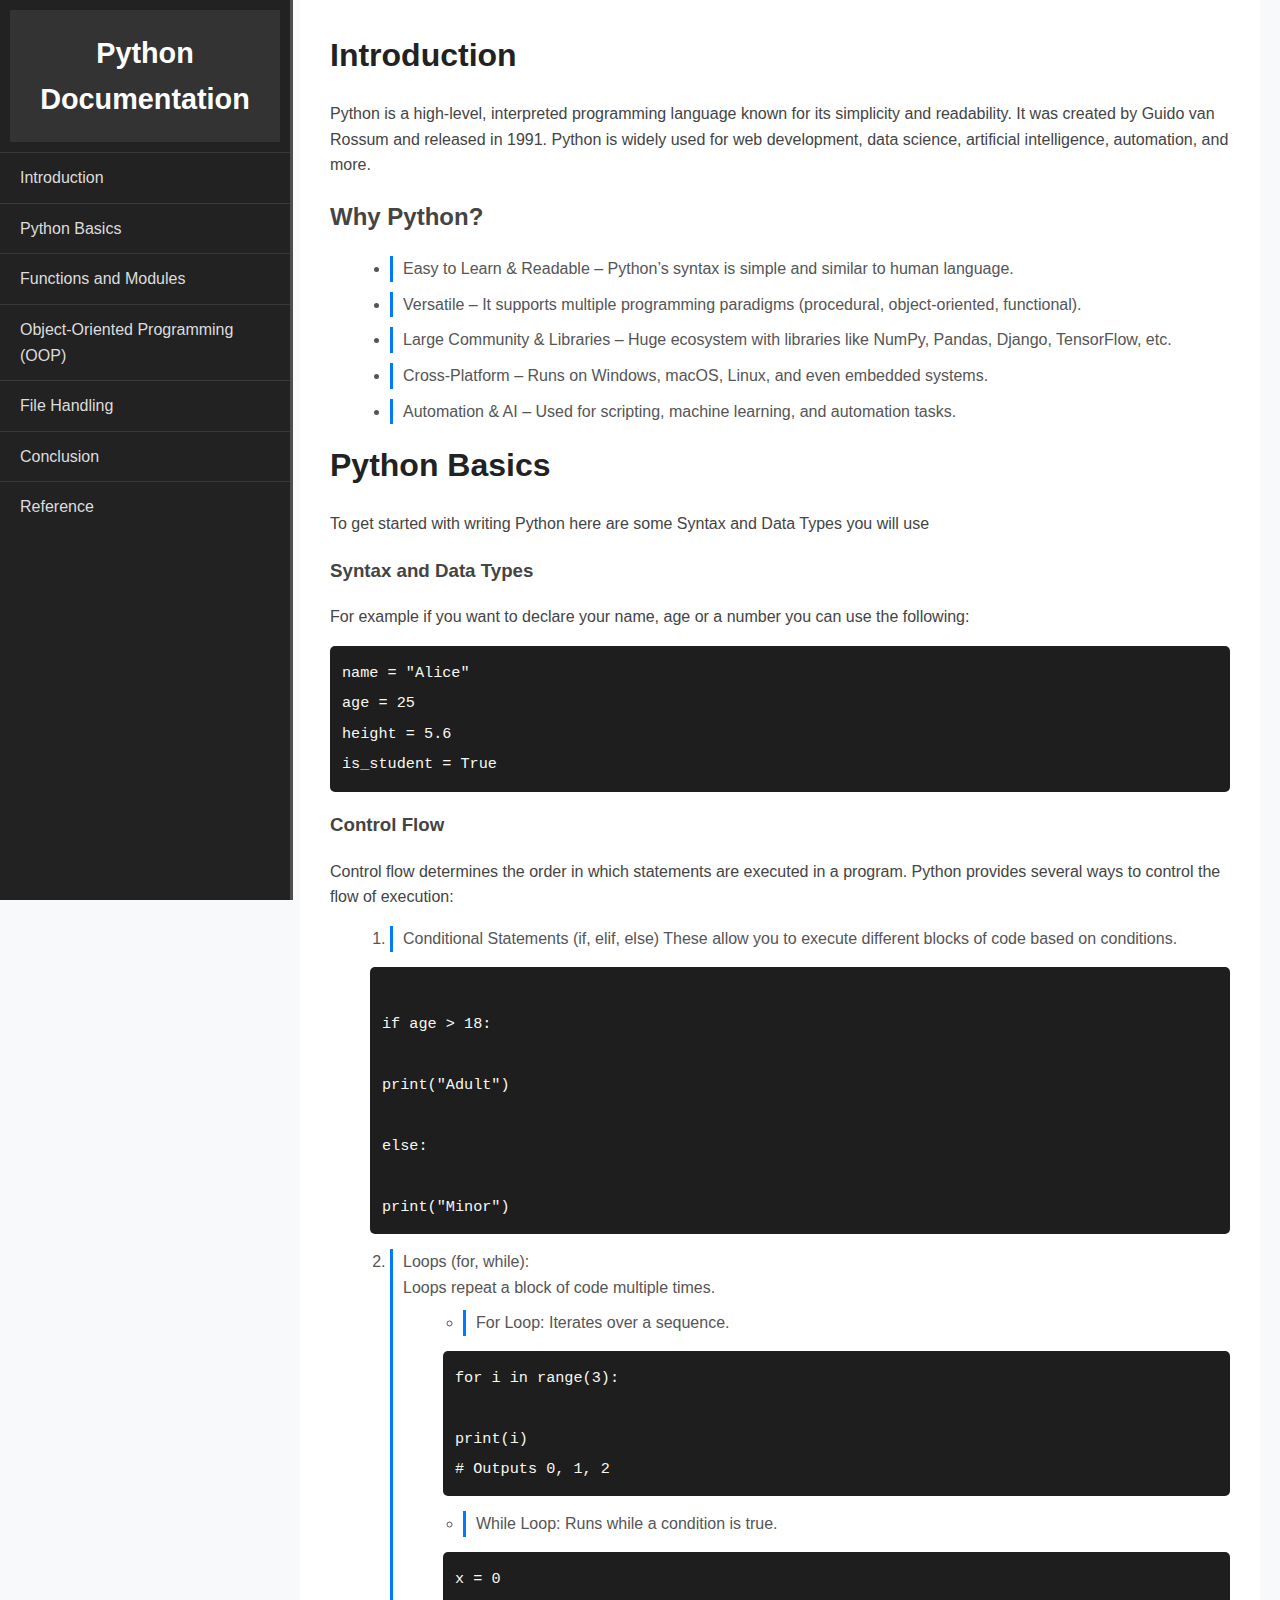
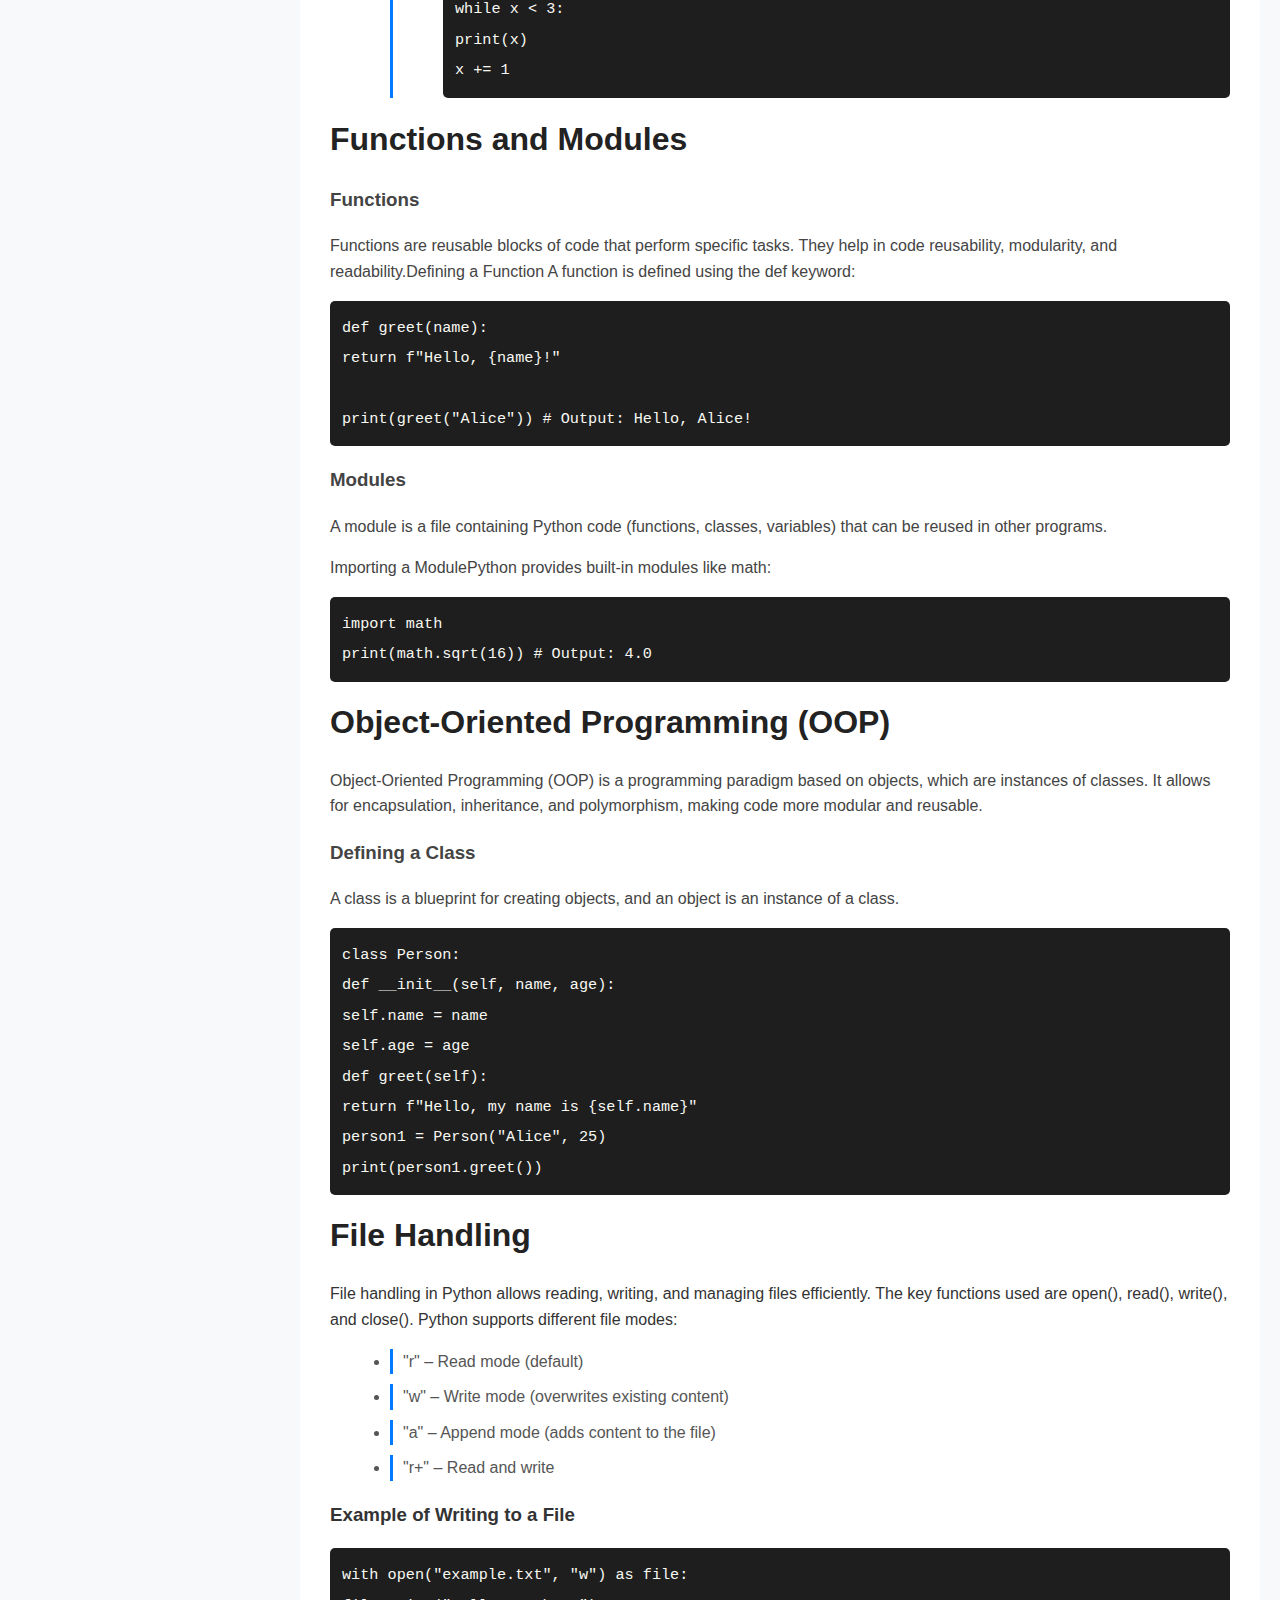
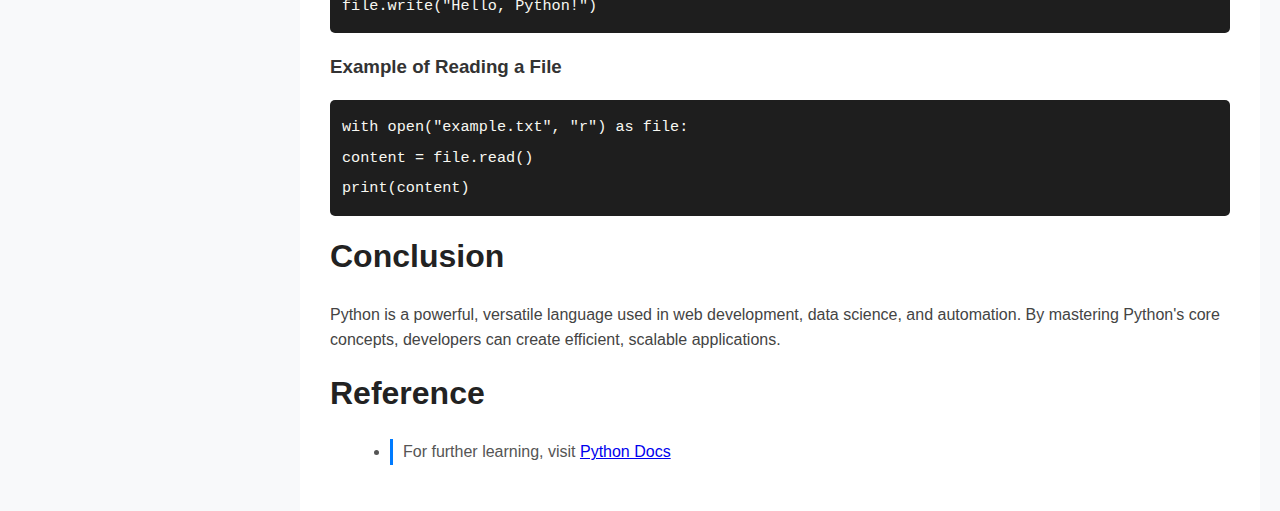
<file: index.html>
<DOCTYPE html>
  <html lang="en">
    <head>
      <meta charset="UTF-8">
    <meta name="viewport" content="width=device-width, initial-scale=1.0">
    <title>Technical Documentation Page</title>
    <link rel="stylesheet" href="styles.css">
    </head>
    <body>
      <nav id="navbar">
        <header>Python Documentation</header>
        <ul>
          <li><a class="nav-link" href="#Introduction">Introduction</a>
          </li>
          <li><a class="nav-link" href="#Python_Basics">Python Basics</a>
          </li>
          <li><a class="nav-link" href="#Functions_and_Modules">Functions and Modules</a>
          </li>
          <li><a class="nav-link" href="#Object-Oriented_Programming_(OOP)">Object-Oriented Programming (OOP)</a>
          </li>
          <li><a class="nav-link" href="#File_Handling">File Handling</a>
          </li>
          <li><a class="nav-link" href="#Conclusion">Conclusion</a>
          </li>
          <li><a class="nav-link" href="#Reference">Reference</a>
          </li>
        </ul>
      </nav>
      <main id="main-doc">
        <section class="main-section" id="Introduction">
          <header>Introduction</header>
          <article>
            <p>Python is a high-level, interpreted programming language known for its simplicity and readability. It was created by Guido van Rossum and released in 1991. Python is widely used for web development, data science, artificial intelligence, automation, and more.
</p>
            <h2>Why Python?</h2>
            <ul>
              <li><span>Easy to Learn & Readable</span> – Python’s syntax is simple and similar to human language.</li>
              <li><span>Versatile </span>– It supports multiple programming paradigms (procedural, object-oriented, functional).</li>
              <li><span>Large Community & Libraries </span>– Huge ecosystem with libraries like NumPy, Pandas, Django, TensorFlow, etc.</li>
              <li><span>Cross-Platform </span>– Runs on Windows, macOS, Linux, and even embedded systems.</li>
              <li><span>Automation & AI </span>– Used for scripting, machine learning, and automation tasks.</li>
            </ul>
          </article>
        </section>
        <section class="main-section" id="Python_Basics">
          <header>Python Basics</header>
          <article>
          <p>To get started with writing Python here are some Syntax and Data Types you will use</p>
          <h3>Syntax and Data Types
          </h3>
          <p>For example if you want to declare your name, age or a number you can use the following:</p>
          <code>name = "Alice"
age = 25
height = 5.6
is_student = True</code>
<h3>Control Flow</h3>
<p>Control flow determines the order in which statements are executed in a program. Python provides several ways to control the flow of execution:</p>
<ol>
  <li>Conditional Statements (if, elif, else)
These allow you to execute different blocks of code based on conditions.</li>
<code>
if age > 18:<br>
    print("Adult")<br>
else:<br>
    print("Minor")<br></code>
    <li>Loops (for, while):<br>
Loops repeat a block of code multiple times.<ul>
  <li>For Loop: Iterates over a sequence.</li>
  <code>for i in range(3):<br>
    print(i)<br>  # Outputs 0, 1, 2</code>
    <li>While Loop: Runs while a condition is true.</li>
    <code>x = 0
while x < 3:
    print(x)
    x += 1</code></ul></li>
       </ol>
        </article>
        </section>
        <section class="main-section" id="Functions_and_Modules">
          <header>Functions and Modules</header>
          <article>
          <h3>Functions</h3>
          <p>Functions are reusable blocks of code that perform specific tasks. They help in code reusability, modularity, and readability.<span>Defining a Function
A function is defined using the def keyword:</span></p>
<code>def greet(name):
    return f"Hello, {name}!"

print(greet("Alice"))  # Output: Hello, Alice!</code>
          <h3>Modules</h3>
          <p>A module is a file containing Python code (functions, classes, variables) that can be reused in other programs.</p>
          <p><span>Importing a Module</span>Python provides built-in modules like math:</p>
          <code>import math
print(math.sqrt(16))  # Output: 4.0</code>
        </article>
        </section>
        <section class="main-section" id="Object-Oriented_Programming_(OOP)">
          <header>Object-Oriented Programming (OOP)</header>
          <article>
          <p>Object-Oriented Programming (OOP) is a programming paradigm based on objects, which are instances of classes. It allows for encapsulation, inheritance, and polymorphism, making code more modular and reusable.</p>
          <h3> Defining a Class</h3>
          <p>A class is a blueprint for creating objects, and an object is an instance of a class.</p>
          <code>class Person:
                def __init__(self, name, age):
                self.name = name
                 self.age = age
                def greet(self):
                return f"Hello, my name is {self.name}"
                person1 = Person("Alice", 25)
                print(person1.greet())</code>
        </section>
        <section class="main-section" id="File_Handling">
          <header>File Handling</header>
          <p>File handling in Python allows reading, writing, and managing files efficiently. The key functions used are open(), read(), write(), and close(). Python supports different file modes:</p>
          <ul>
            <li>
              "r" – Read mode (default)
            </li>
            <li>
              "w" – Write mode (overwrites existing content)
            </li>
            <li>
              "a" – Append mode (adds content to the file)
            </li>
            <li>
              "r+" – Read and write
            </li>
          </ul>
          <h3>Example of Writing to a File</h3>
          <code>with open("example.txt", "w") as file:
    file.write("Hello, Python!")</code>
          <h3>Example of Reading a File</h3>
          <code>with open("example.txt", "r") as file:
    content = file.read()
    print(content)</code>
    </article>
        </section>
        <section class="main-section" id="Conclusion">
          <header>Conclusion</header>
          <article>
          Python is a powerful, versatile language used in web development, data science, and automation. By mastering Python's core concepts, developers can create efficient, scalable applications.
          </article>
          </section>
          <section class="main-section" id="Reference">
            <header>Reference</header>
            <article>
              <ul>
                <li>For further learning, visit <a href="https://docs.python.org/3/">Python Docs</a></li>
              </ul>
            </article>
          </section>
      </main>
    </body>
    </html>
</file>
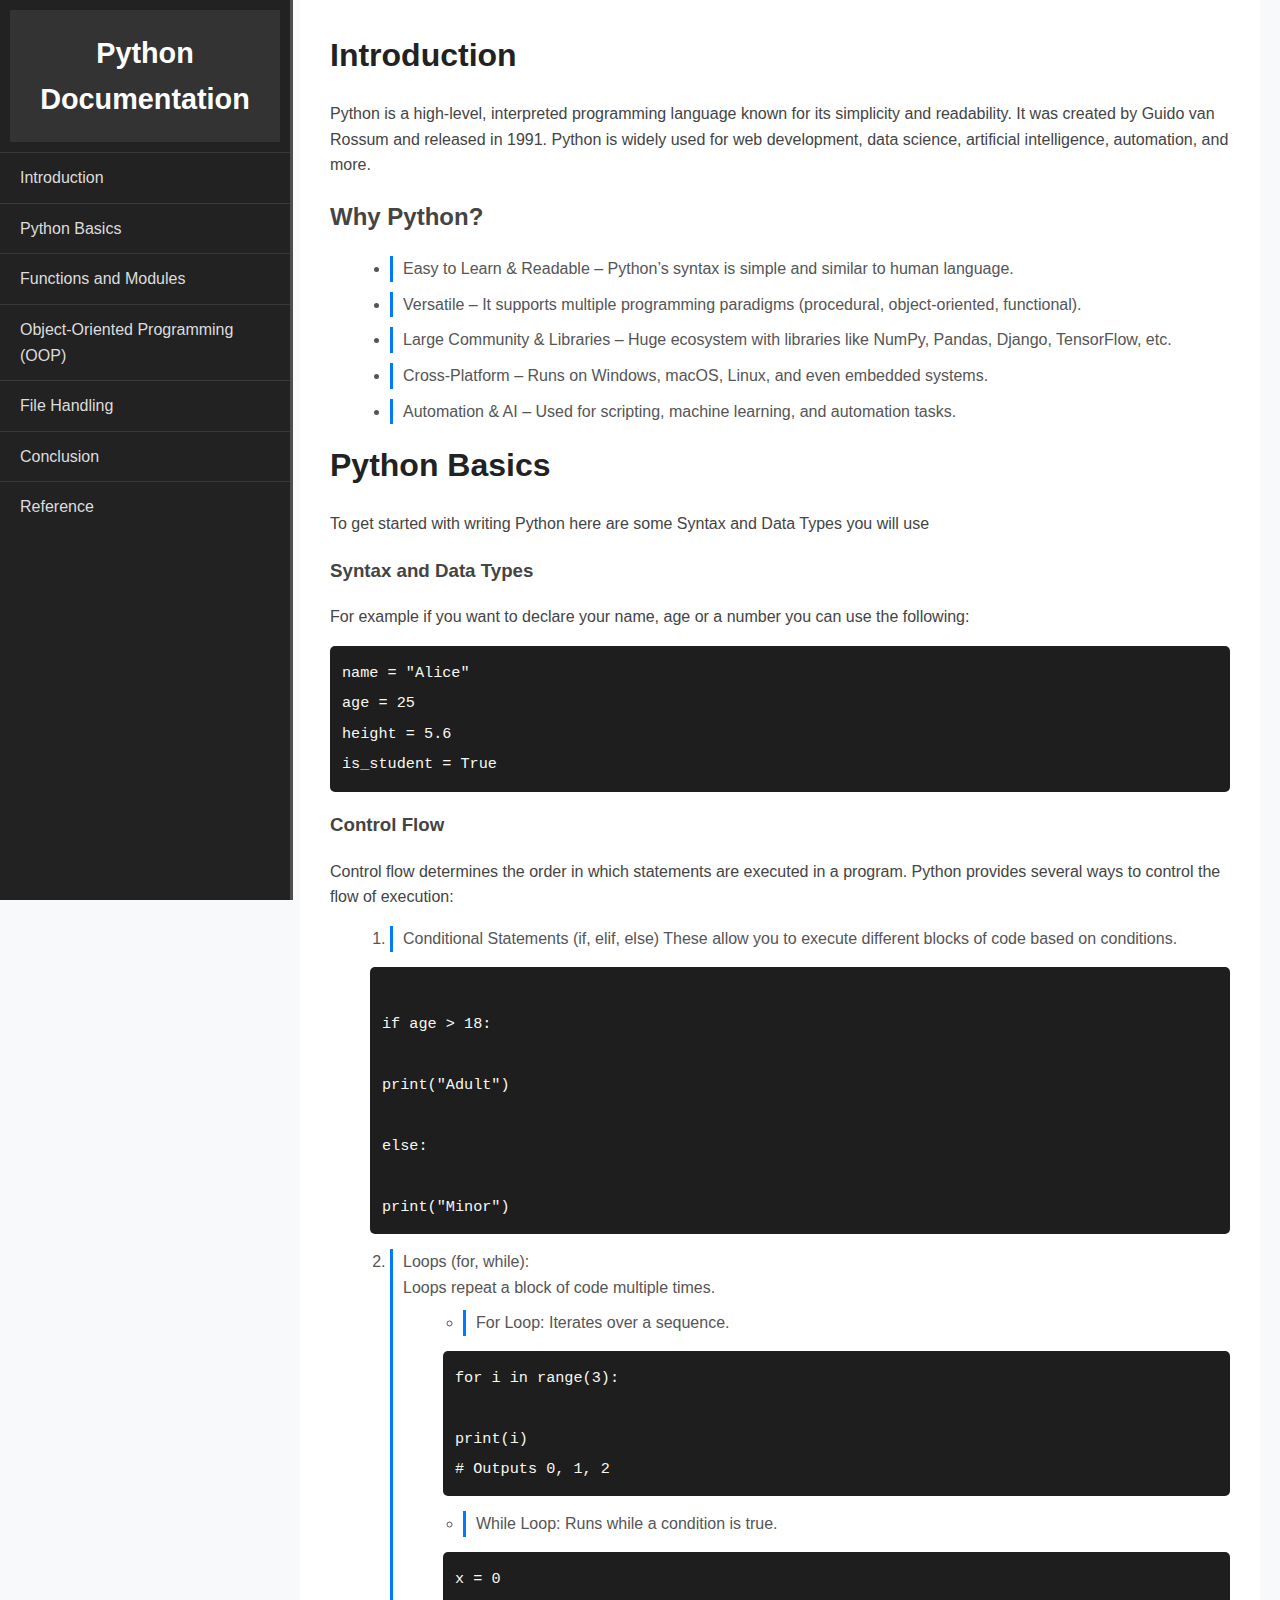
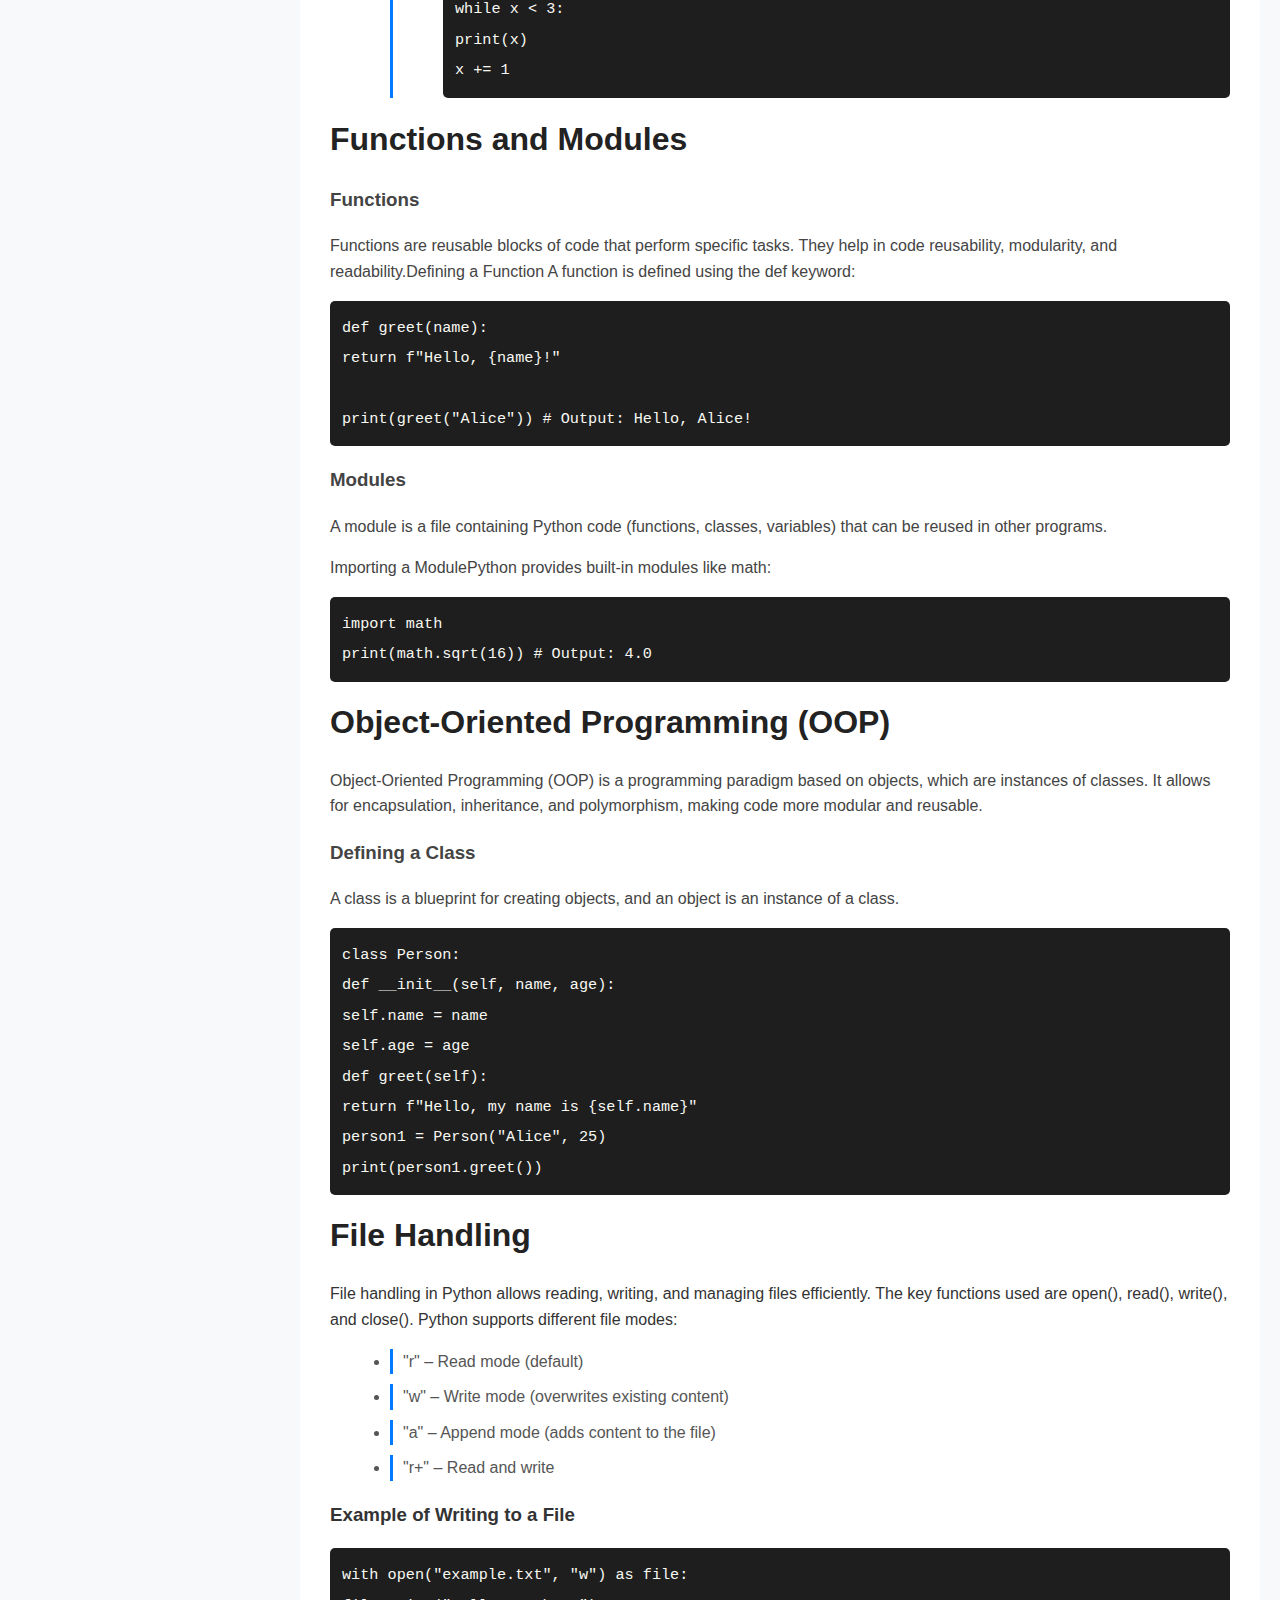
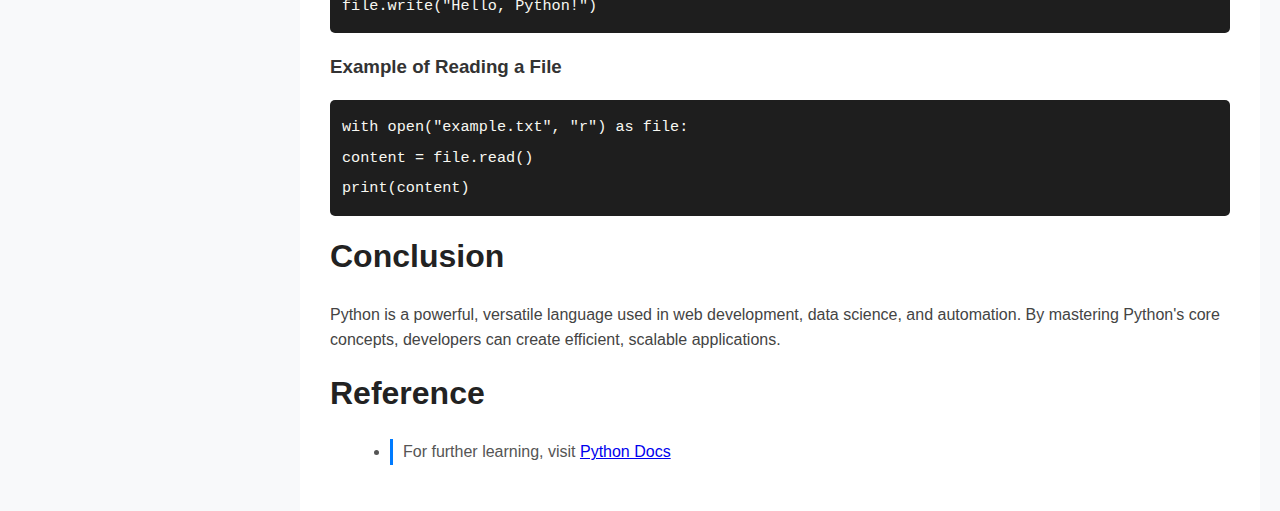
<file: Technical Documentation Page.html>
<DOCTYPE html>
  <html lang="en">
    <head>
      <meta charset="UTF-8">
    <meta name="viewport" content="width=device-width, initial-scale=1.0">
    <title>Technical Documentation Page</title>
    <link rel="stylesheet" href="styles.css">
    </head>
    <body>
      <nav id="navbar">
        <header>Python Documentation</header>
        <ul>
          <li><a class="nav-link" href="#Introduction">Introduction</a>
          </li>
          <li><a class="nav-link" href="#Python_Basics">Python Basics</a>
          </li>
          <li><a class="nav-link" href="#Functions_and_Modules">Functions and Modules</a>
          </li>
          <li><a class="nav-link" href="#Object-Oriented_Programming_(OOP)">Object-Oriented Programming (OOP)</a>
          </li>
          <li><a class="nav-link" href="#File_Handling">File Handling</a>
          </li>
          <li><a class="nav-link" href="#Conclusion">Conclusion</a>
          </li>
          <li><a class="nav-link" href="#Reference">Reference</a>
          </li>
        </ul>
      </nav>
      <main id="main-doc">
        <section class="main-section" id="Introduction">
          <header>Introduction</header>
          <article>
            <p>Python is a high-level, interpreted programming language known for its simplicity and readability. It was created by Guido van Rossum and released in 1991. Python is widely used for web development, data science, artificial intelligence, automation, and more.
</p>
            <h2>Why Python?</h2>
            <ul>
              <li><span>Easy to Learn & Readable</span> – Python’s syntax is simple and similar to human language.</li>
              <li><span>Versatile </span>– It supports multiple programming paradigms (procedural, object-oriented, functional).</li>
              <li><span>Large Community & Libraries </span>– Huge ecosystem with libraries like NumPy, Pandas, Django, TensorFlow, etc.</li>
              <li><span>Cross-Platform </span>– Runs on Windows, macOS, Linux, and even embedded systems.</li>
              <li><span>Automation & AI </span>– Used for scripting, machine learning, and automation tasks.</li>
            </ul>
          </article>
        </section>
        <section class="main-section" id="Python_Basics">
          <header>Python Basics</header>
          <article>
          <p>To get started with writing Python here are some Syntax and Data Types you will use</p>
          <h3>Syntax and Data Types
          </h3>
          <p>For example if you want to declare your name, age or a number you can use the following:</p>
          <code>name = "Alice"
age = 25
height = 5.6
is_student = True</code>
<h3>Control Flow</h3>
<p>Control flow determines the order in which statements are executed in a program. Python provides several ways to control the flow of execution:</p>
<ol>
  <li>Conditional Statements (if, elif, else)
These allow you to execute different blocks of code based on conditions.</li>
<code>
if age > 18:<br>
    print("Adult")<br>
else:<br>
    print("Minor")<br></code>
    <li>Loops (for, while):<br>
Loops repeat a block of code multiple times.<ul>
  <li>For Loop: Iterates over a sequence.</li>
  <code>for i in range(3):<br>
    print(i)<br>  # Outputs 0, 1, 2</code>
    <li>While Loop: Runs while a condition is true.</li>
    <code>x = 0
while x < 3:
    print(x)
    x += 1</code></ul></li>
       </ol>
        </article>
        </section>
        <section class="main-section" id="Functions_and_Modules">
          <header>Functions and Modules</header>
          <article>
          <h3>Functions</h3>
          <p>Functions are reusable blocks of code that perform specific tasks. They help in code reusability, modularity, and readability.<span>Defining a Function
A function is defined using the def keyword:</span></p>
<code>def greet(name):
    return f"Hello, {name}!"

print(greet("Alice"))  # Output: Hello, Alice!</code>
          <h3>Modules</h3>
          <p>A module is a file containing Python code (functions, classes, variables) that can be reused in other programs.</p>
          <p><span>Importing a Module</span>Python provides built-in modules like math:</p>
          <code>import math
print(math.sqrt(16))  # Output: 4.0</code>
        </article>
        </section>
        <section class="main-section" id="Object-Oriented_Programming_(OOP)">
          <header>Object-Oriented Programming (OOP)</header>
          <article>
          <p>Object-Oriented Programming (OOP) is a programming paradigm based on objects, which are instances of classes. It allows for encapsulation, inheritance, and polymorphism, making code more modular and reusable.</p>
          <h3> Defining a Class</h3>
          <p>A class is a blueprint for creating objects, and an object is an instance of a class.</p>
          <code>class Person:
                def __init__(self, name, age):
                self.name = name
                 self.age = age
                def greet(self):
                return f"Hello, my name is {self.name}"
                person1 = Person("Alice", 25)
                print(person1.greet())</code>
        </section>
        <section class="main-section" id="File_Handling">
          <header>File Handling</header>
          <p>File handling in Python allows reading, writing, and managing files efficiently. The key functions used are open(), read(), write(), and close(). Python supports different file modes:</p>
          <ul>
            <li>
              "r" – Read mode (default)
            </li>
            <li>
              "w" – Write mode (overwrites existing content)
            </li>
            <li>
              "a" – Append mode (adds content to the file)
            </li>
            <li>
              "r+" – Read and write
            </li>
          </ul>
          <h3>Example of Writing to a File</h3>
          <code>with open("example.txt", "w") as file:
    file.write("Hello, Python!")</code>
          <h3>Example of Reading a File</h3>
          <code>with open("example.txt", "r") as file:
    content = file.read()
    print(content)</code>
    </article>
        </section>
        <section class="main-section" id="Conclusion">
          <header>Conclusion</header>
          <article>
          Python is a powerful, versatile language used in web development, data science, and automation. By mastering Python's core concepts, developers can create efficient, scalable applications.
          </article>
          </section>
          <section class="main-section" id="Reference">
            <header>Reference</header>
            <article>
              <ul>
                <li>For further learning, visit <a href="https://docs.python.org/3/">Python Docs</a></li>
              </ul>
            </article>
          </section>
      </main>
    </body>
    </html>
</file>
<file: styles.css>
html,
body {
  min-width: 290px;
  color: #4d4e53;
  background-color: #ffffff;
  font-family: 'Open Sans', Arial, sans-serif;
  line-height: 1.5;
}

#navbar {
  position: fixed;
  min-width: 290px;
  top: 0px;
  left: 0px;
  width: 300px;
  height: 100%;
  border-right: solid;
  border-color: rgba(0, 22, 22, 0.4);
}

header {
  color: black;
  margin: 10px;
  text-align: center;
  font-size: 1.8em;
  font-weight: thin;
}

#main-doc header {
  text-align: left;
  margin: 0px;
}

#navbar ul {
  height: 88%;
  padding: 0;
  overflow-y: auto;
  overflow-x: hidden;
}

#navbar li {
  color: #4d4e53;
  border-top: 1px solid;
  list-style: none;
  position: relative;
  width: 100%;
}

#navbar a {
  display: block;
  padding: 10px 30px;
  color: #4d4e53;
  text-decoration: none;
  cursor: pointer;
}

#main-doc {
  position: absolute;
  margin-left: 310px;
  padding: 20px;
  margin-bottom: 110px;
}

section article {
  color: #4d4e53;
  margin: 15px;
  font-size: 0.96em;
}

section li {
  margin: 15px 0px 0px 20px;
}

code {
  display: block;
  text-align: left;
  white-space: pre-line;
  position: relative;
  word-break: normal;
  word-wrap: normal;
  line-height: 2;
  background-color: #f7f7f7;
  padding: 15px;
  margin: 10px;
  border-radius: 5px;
}

@media only screen and (max-width: 815px) {
  /* For mobile phones: */
  #navbar ul {
    border: 1px solid;
    height: 207px;
  }

  #navbar {
    background-color: white;
    position: absolute;
    top: 0;
    padding: 0;
    margin: 0;
    width: 100%;
    max-height: 275px;
    border: none;
    z-index: 1;
    border-bottom: 2px solid;
  }

  #main-doc {
    position: relative;
    margin-left: 0px;
    margin-top: 270px;
  }
}

@media only screen and (max-width: 400px) {
  #main-doc {
    margin-left: -10px;
  }

  code {
    margin-left: -20px;
    width: 100%;
    padding: 15px;
    padding-left: 10px;
    padding-right: 45px;
    min-width: 233px;
  }
}
/* General Styles */
html, body {
  min-width: 320px;
  color: #333;
  background-color: #f8f9fa;
  font-family: 'Open Sans', Arial, sans-serif;
  line-height: 1.6;
  margin: 0;
  padding: 0;
}

/* Sidebar Navigation */
#navbar {
  position: fixed;
  width: 280px;
  height: 100%;
  background: #222;
  color: #fff;
  border-right: 3px solid rgba(255, 255, 255, 0.2);
  transition: all 0.3s ease;
}

#navbar header {
  color: #fff;
  text-align: center;
  font-size: 1.8em;
  padding: 20px 10px;
  font-weight: bold;
  background: #333;
}

#navbar ul {
  list-style: none;
  padding: 0;
  margin: 0;
  height: calc(100% - 80px);
  overflow-y: auto;
}

#navbar li {
  border-top: 1px solid rgba(255, 255, 255, 0.1);
}

#navbar a {
  display: block;
  color: #ddd;
  padding: 12px 20px;
  text-decoration: none;
  transition: all 0.3s ease;
}

#navbar a:hover {
  background: rgba(255, 255, 255, 0.1);
  color: #fff;
}

/* Main Content */
#main-doc {
  margin-left: 300px;
  padding: 30px;
  background: #fff;
  max-width: 900px;
  min-height: 100vh;
  transition: margin 0.3s ease;
}

/* Section Headers */
#main-doc header {
  font-size: 2em;
  font-weight: bold;
  color: #222;
  margin-bottom: 20px;
}

/* Articles & Lists */
section article {
  color: #444;
  font-size: 1em;
  margin: 15px 0;
}

section li {
  margin: 10px 0 10px 20px;
  padding-left: 10px;
  border-left: 3px solid #007bff;
  color: #555;
}

/* Code Blocks */
code {
  display: block;
  background: #1e1e1e;
  color: #f8f8f2;
  padding: 12px;
  margin: 15px 0;
  border-radius: 5px;
  font-size: 0.95em;
  font-family: "Courier New", monospace;
  overflow-x: auto;
}

/* Responsive Design */
@media only screen and (max-width: 768px) {
  #navbar {
    position: absolute;
    width: 100%;
    height: auto;
    max-height: 250px;
    overflow-y: auto;
    background: #333;
    border-right: none;
    border-bottom: 3px solid rgba(255, 255, 255, 0.2);
    z-index: 1000;
  }

  #main-doc {
    margin-left: 0;
    margin-top: 260px;
    padding: 20px;
  }

  #navbar ul {
    max-height: 180px;
    overflow-y: auto;
  }
}

@media only screen and (max-width: 400px) {
  #main-doc {
    margin-left: 0;
    margin-top: 270px;
    padding: 15px;
  }

  code {
    padding: 10px;
    font-size: 0.85em;
  }
}
</file>
